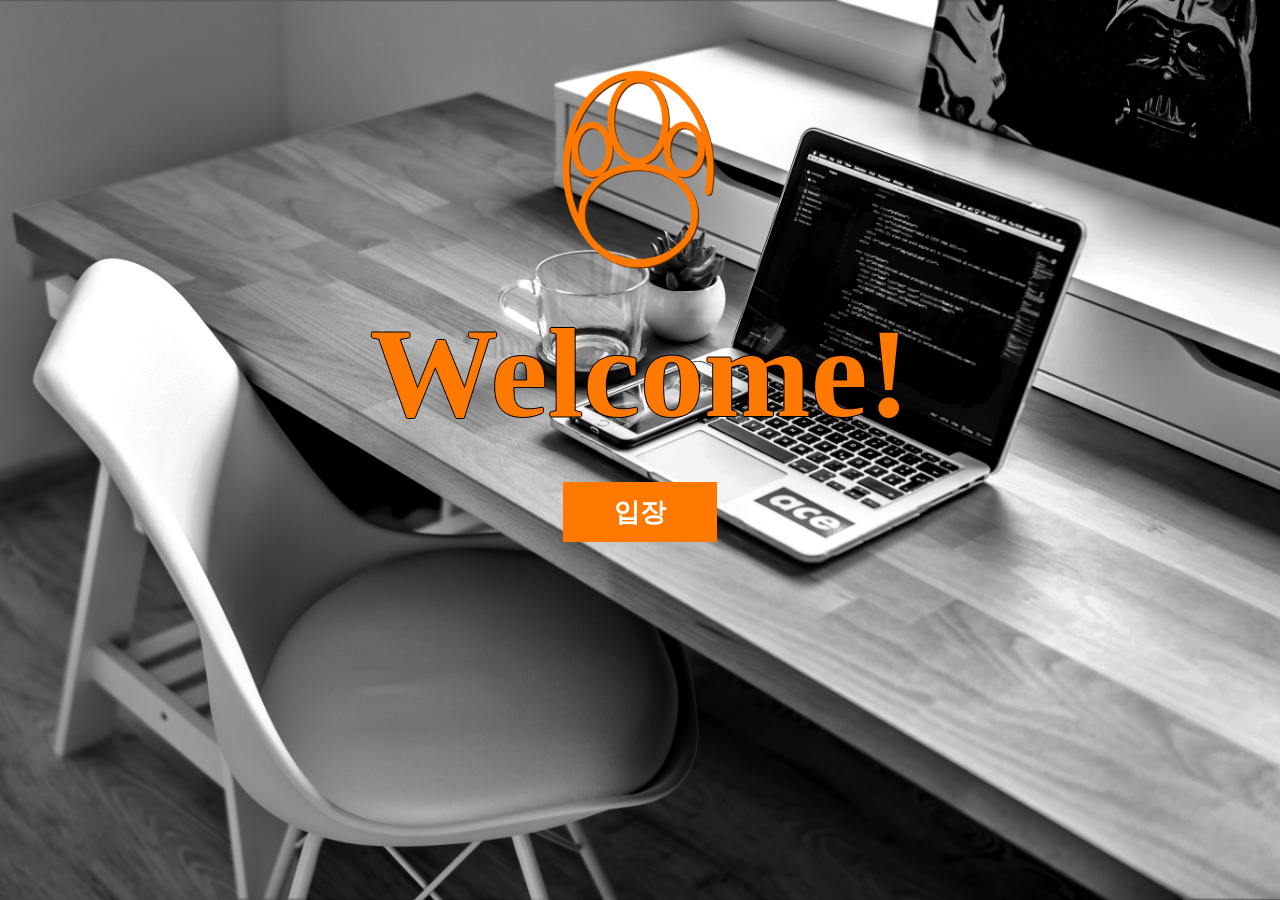
<file: index.html>
<?php
session_start();
if (isset($_SESSION['direct6000'])){
  if ($_SESSION['direct6000'] == '1'){
    header('Location: 6000.php');
  }
}
?>
<!DOCTYPE html>
<html lang="en" dir="ltr">
  <head>
    <meta charset="utf-8">
    <title>Welcome to 6000</title>
    <style>
      body{
        background: url('src/backgroundimg.jpg') no-repeat center center fixed;
        -webkit-background-size: cover;
        -moz-background-size: cover;
        -o-background-size: cover;
        background-size: cover;
      }
      h1{
        text-shadow: -1px 0 #000000, 0 1px #000000, 1px 0 #000000, 0 -1px #000000;
        -moz-text-shadow: -1px 0 #000000, 0 1px #000000, 1px 0 #000000, 0 -1px #000000;
        -webkit-text-shadow: -1px 0 #000000, 0 1px #000000, 1px 0 #000000, 0 -1px #000000;
      }
      body{
        text-align:center;
      }
      button{
        background:#FF7900;
        color:#fff;
        border:none;
        position:relative;
        height:60px;
        font-size:1.6em;
        font-weight: bold;
        padding:0 2em;
        cursor:pointer;
        transition:800ms ease all;
        outline:none;
      }
      button:hover{
        background:#fff;
        color:#FF7900;
      }
      button:before,button:after{
        content:'';
        position:absolute;
        top:0;
        right:0;
        height:2px;
        width:0;
        background: #FF7900;
        transition:400ms ease all;
      }
      button:after{
        right:inherit;
        top:inherit;
        left:0;
        bottom:0;
      }
      button:hover:before,button:hover:after{
        width:100%;
        transition:800ms ease all;
      }
    </style>
  </head>
  <body>
    <img src="src/logo.png" width="200px" style="display: block; margin: 70px auto 30px auto;"
    onclick="location.href='6000.php'">
    <h1 style="text-align: center; margin: 0; color: #FF7900; font-size: 10vw;">Welcome!</h1>
    <button type="button" style="margin-top: 35px;" onclick="location.href='6000.php'">입장</button>
  </body>
</html>
</file>
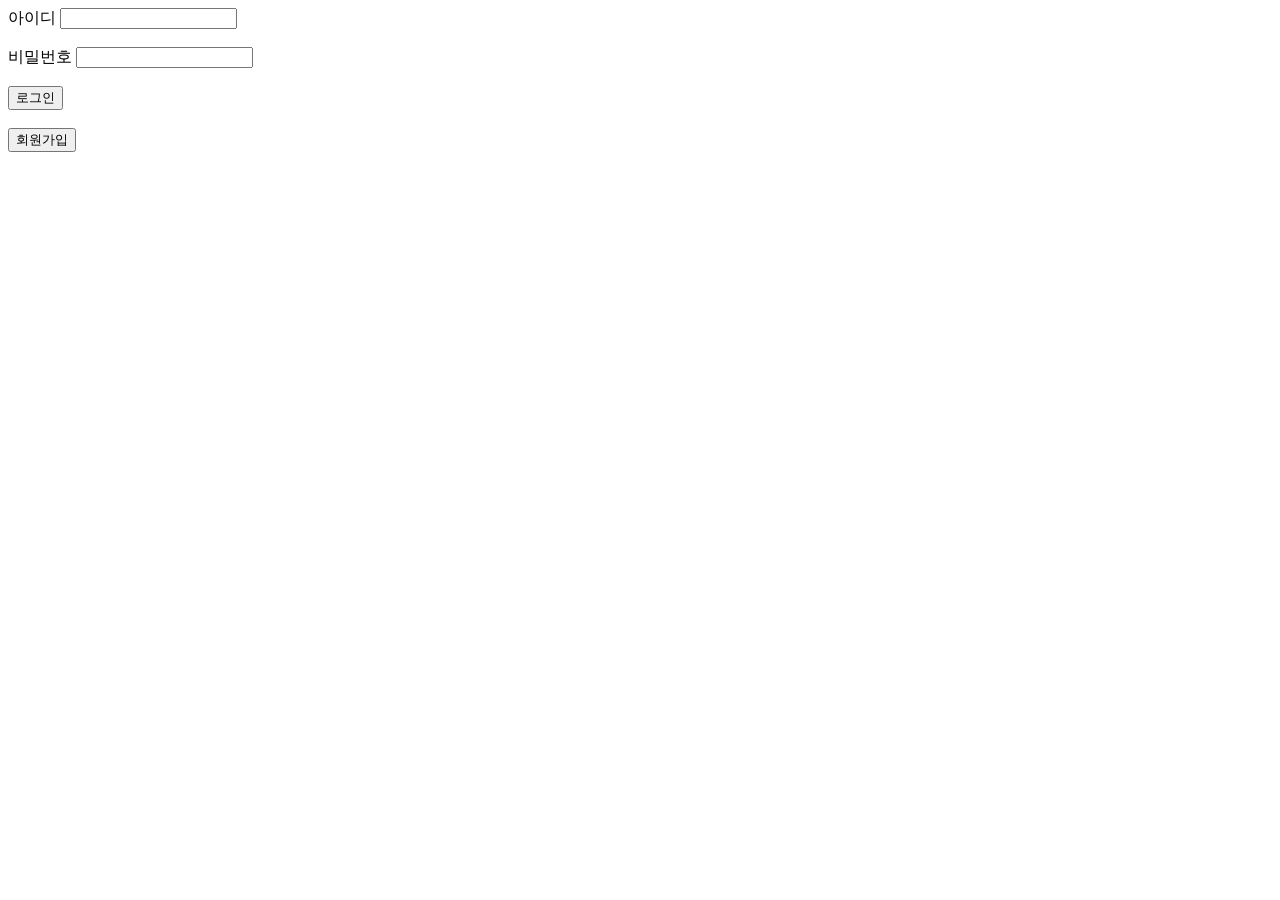
<file: page_login.html>
<!DOCTYPE html>
<html>
<head>
  <title>로그인</title>
  <meta charset="utf-8">
</head>
<body>
  <form method="post" action="lib/process_login.php">
    <div>
      <label for="id">아이디 </label>
      <input type="text" name="id">
    </div>
    <br>
    <div>
      <label for="pw">비밀번호 </label>
      <input type="password" name="pw">
    </div>
    <br>
    <div class="button">
      <button type="submit"> 로그인 </button>
    </div>
  </form>
  <br>
  <button onclick="location.href='page_signup.html'"> 회원가입 </button>
</body>
</html>
</file>
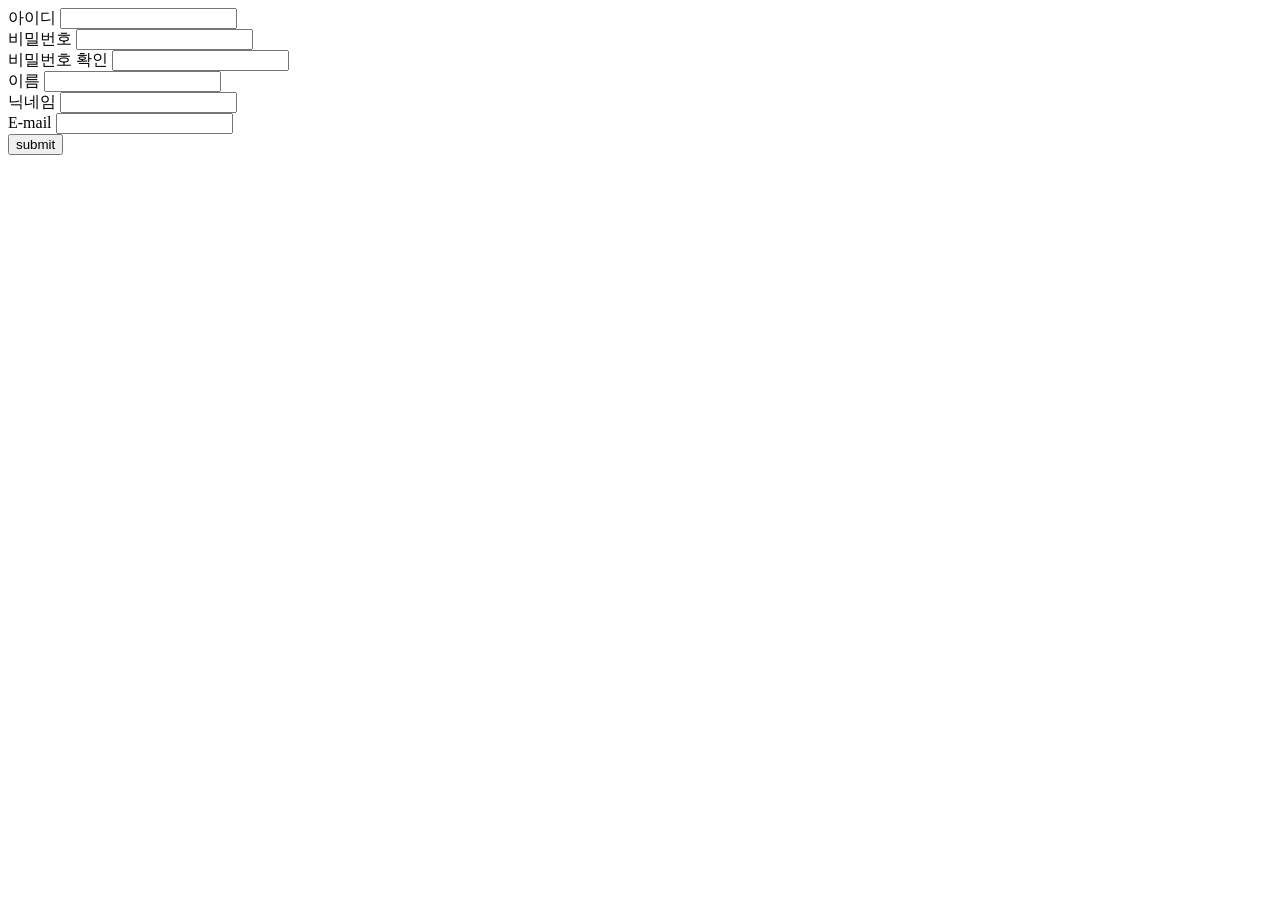
<file: page_signup.html>
<!DOCTYPE html>
<html>
<head>
  <title>회원가입</title>
  <meta charset="utf-8">
</head>
<body>
  <form action = "lib/process_signup.php" method="post">
    <div>
      <label for="id"> 아이디 </label>
      <input type="text" name="id"/>
    </div>
    <div>
      <label for="pw"> 비밀번호 </label>
      <input type="password" name="pw"/>
    </div>
    <div>
      <label for="pwc"> 비밀번호 확인 </label>
      <input type="password" name="pwc"/>
    </div>

    <div>
      <label for="name"> 이름 </label>
      <input type="text" name="name"/>
    </div>
    <div>
      <label for="id"> 닉네임 </label>
      <input type="text" name="nickname"/>
    </div>
    <div>
      <label for="email"> E-mail </label>
      <input type="text" name="email"/>
    </div>
    <div class="button">
      <input type="submit" value="submit">
    </div>
  </form>
</body>
</html>
</file>
